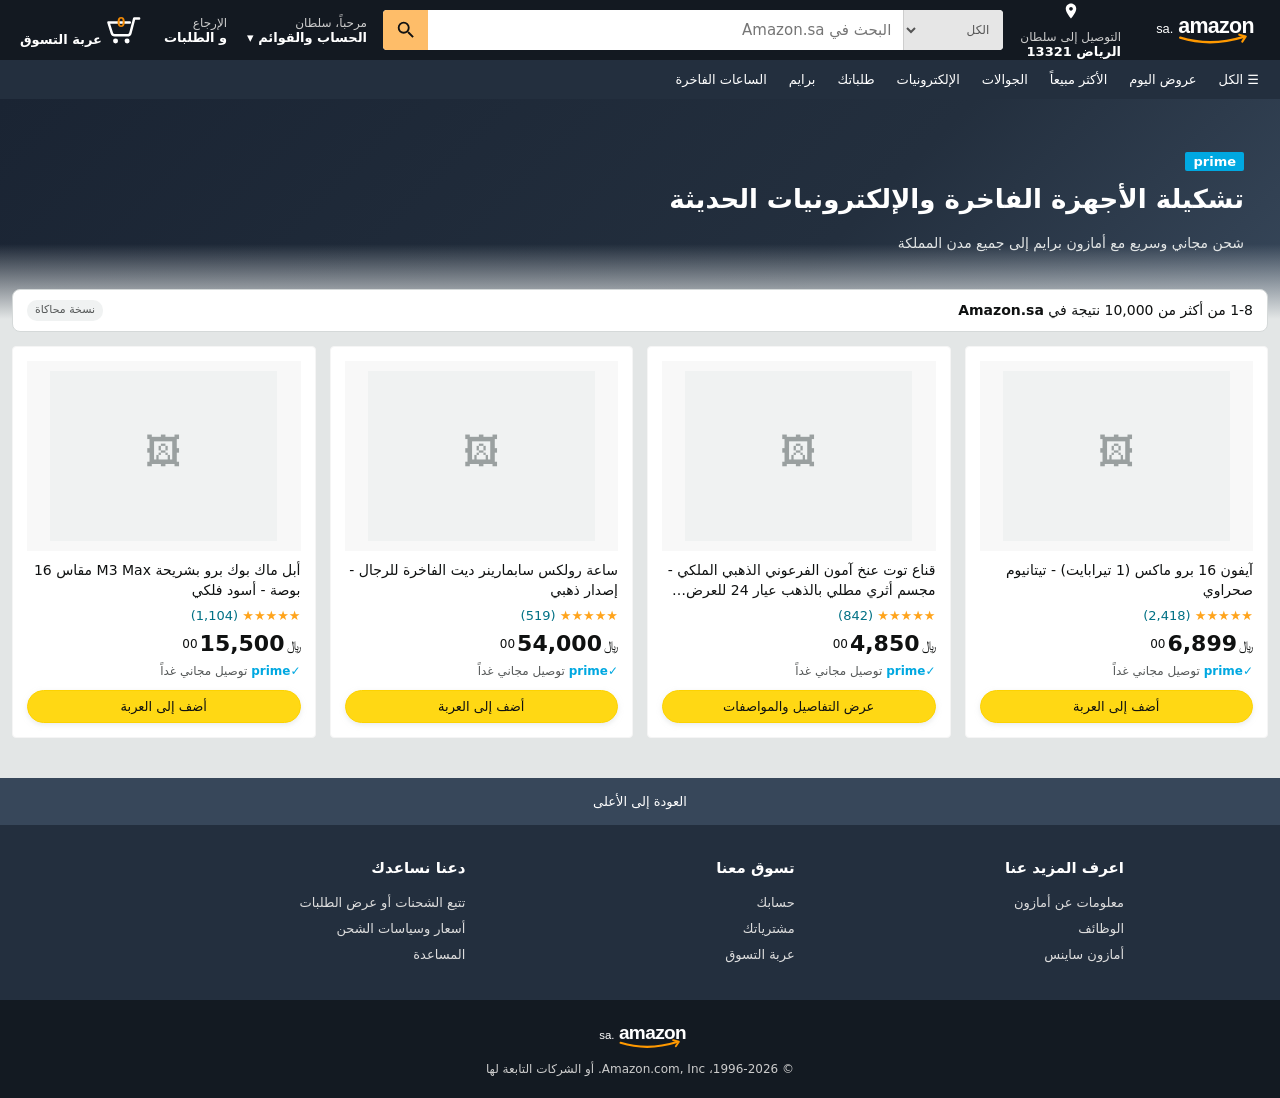
<file: index.html>
<!DOCTYPE html>
<html lang="ar-sa" class="a-js a-audio a-video a-canvas a-svg a-drag-drop a-geolocation a-history a-webworker a-autofocus a-input-placeholder a-textarea-placeholder a-local-storage a-gradients a-hires a-transform3d a-touch-scrolling a-rtl a-text-shadow a-text-stroke a-box-shadow a-border-radius a-border-image a-opacity a-transform a-transition a-ember a-ember-1-0-0 a-ember-modern-display a-ember-modern-display-1-0-1 a-ember-modern-text a-ember-modern-text-1-0-1 a-ember-modern" dir="rtl">
<head>
    <meta charset="UTF-8">
    <meta name="viewport" content="width=device-width, initial-scale=1, viewport-fit=cover">
    <meta name="apple-mobile-web-app-capable" content="yes">
    <meta name="apple-mobile-web-app-status-bar-style" content="black-translucent">
    <meta name="theme-color" content="#131921">
    <title>Amazon.sa: تسوق أونلاين الإلكترونيات، الأزياء، الجوالات، والمزيد</title>
    <link rel="stylesheet" href="assets/style.css">
</head>
<body class="a-ember">
    <!-- Official Amazon Navigation Bar -->
    <header id="navbar-main" class="nav-opt-sprite nav-flex nav-locale-sa nav-lang-ar nav-ssl nav-unrec nav-progressive-attribute">
        <div id="navbar" role="navigation">
            <div id="nav-belt">
                <!-- Right Section (Logo + Deliver To in RTL) -->
                <div class="nav-right-group">
                    <button class="nav-hamburger-mobile" aria-label="فتح القائمة">
                        <svg viewBox="0 0 24 24" width="24" height="24" fill="#fff"><path d="M3 6h18v2H3V6zm0 5h18v2H3v-2zm0 5h18v2H3v-2z"/></svg>
                    </button>

                    <!-- Authentic Amazon.sa SVG Logo with Smile Arrow -->
                    <a href="index.html" id="nav-logo-sprites" class="nav-logo-link nav-progressive-attribute" aria-label="Amazon.sa">
                        <svg class="amz-official-logo-svg" viewBox="0 0 135 42" xmlns="http://www.w3.org/2000/svg">
                            <!-- Wordmark "amazon" -->
                            <text x="128" y="25" fill="#FFFFFF" font-family="'Amazon Ember', Arial, Helvetica, sans-serif" font-weight="700" font-size="25" letter-spacing="-0.8" text-anchor="start">amazon</text>
                            <!-- .sa TLD -->
                            <text x="34" y="25" fill="#FFFFFF" font-family="'Amazon Ember', Arial, Helvetica, sans-serif" font-weight="400" font-size="15" text-anchor="start">.sa</text>
                            <!-- Official Amazon Orange Smile Curve -->
                            <path d="M 42 30 Q 78 41 116 29" stroke="#FF9900" stroke-width="2.7" fill="none" stroke-linecap="round"/>
                            <!-- Official Amazon Arrowhead -->
                            <path d="M 111 26.5 L 118.5 28.5 L 114.5 34.5" stroke="#FF9900" stroke-width="2.5" fill="none" stroke-linecap="round" stroke-linejoin="round"/>
                        </svg>
                    </a>

                    <div id="nav-global-location-slot" class="hide-mobile">
                        <a id="nav-global-location-popover-link" class="nav-a nav-a-2 a-popover-trigger a-declarative">
                            <div class="nav-pin-icon">
                                <svg viewBox="0 0 24 24" width="18" height="18" fill="#fff"><path d="M12 2C8.13 2 5 5.13 5 9c0 5.25 7 13 7 13s7-7.75 7-13c0-3.87-3.13-7-7-7zm0 9.5c-1.38 0-2.5-1.12-2.5-2.5s1.12-2.5 2.5-2.5 2.5 1.12 2.5 2.5-1.12 2.5-2.5 2.5z"/></svg>
                            </div>
                            <div id="glow-ingress-block">
                                <span class="nav-line-1">التوصيل إلى سلطان</span>
                                <span class="nav-line-2">الرياض 13321</span>
                            </div>
                        </a>
                    </div>
                </div>

                <!-- Center Search Bar -->
                <div class="nav-fill hide-mobile">
                    <div id="nav-search">
                        <form id="nav-search-bar-form" class="nav-searchbar" onsubmit="return false;">
                            <div class="nav-right-search">
                                <select id="searchDropdownBox" class="nav-search-dropdown">
                                    <option>الكل</option>
                                    <option>الإلكترونيات</option>
                                    <option>الجوالات</option>
                                    <option>الساعات</option>
                                </select>
                            </div>
                            <div class="nav-fill-input">
                                <input type="text" id="twotabsearchtextbox" placeholder="البحث في Amazon.sa" autocomplete="off">
                            </div>
                            <div class="nav-left-submit">
                                <button id="nav-search-submit-button" type="submit" aria-label="بحث">
                                    <svg viewBox="0 0 24 24" width="22" height="22" fill="#111111"><path d="M15.5 14h-.79l-.28-.27A6.471 6.471 0 0 0 16 9.5 6.5 6.5 0 1 0 9.5 16c1.61 0 3.09-.59 4.23-1.57l.27.28v.79l5 4.99L20.49 19l-4.99-5zm-6 0C7.01 14 5 11.99 5 9.5S7.01 5 9.5 5 14 7.01 14 9.5 11.99 14 9.5 14z"/></svg>
                                </button>
                            </div>
                        </form>
                    </div>
                </div>

                <!-- Left Section (Account, Orders, Official Amazon Cart in RTL) -->
                <div id="nav-tools" class="layoutToolbarPadding">
                    <a href="orders.html" id="nav-link-accountList" class="nav-a nav-a-2 hide-mobile">
                        <div class="nav-line-1-container"><span class="nav-line-1">مرحباً، سلطان</span></div>
                        <span class="nav-line-2">الحساب والقوائم <span class="nav-icon nav-arrow">▾</span></span>
                    </a>

                    <a href="orders.html" id="nav-orders" class="nav-a nav-a-2">
                        <span class="nav-line-1">الإرجاع</span>
                        <span class="nav-line-2">و الطلبات</span>
                    </a>

                    <!-- Authentic Amazon Cart Icon with Count positioned directly over the basket -->
                    <a href="cart.html" id="nav-cart" class="nav-a nav-a-2 nav-progressive-attribute" aria-label="عربة التسوق">
                        <div id="nav-cart-count-container">
                            <span id="nav-cart-count" class="nav-cart-count">0</span>
                            <!-- Authentic Amazon Cart SVG -->
                            <svg class="amz-official-cart-svg" viewBox="0 0 42 36" xmlns="http://www.w3.org/2000/svg">
                                <path d="M38 5H32.5L28.2 21.5C27.8 23 26.5 24 25 24H10.5C9 24 7.7 23 7.3 21.6L3.5 9.5H27.5" stroke="#FFFFFF" stroke-width="2.8" fill="none" stroke-linecap="round" stroke-linejoin="round"/>
                                <circle cx="11.5" cy="30.5" r="2.8" fill="#FFFFFF"/>
                                <circle cx="24.5" cy="30.5" r="2.8" fill="#FFFFFF"/>
                            </svg>
                        </div>
                        <div id="nav-cart-text-container" class="hide-mobile">
                            <span class="nav-line-1">&nbsp;</span>
                            <span class="nav-line-2">عربة التسوق</span>
                        </div>
                    </a>
                </div>
            </div>

            <!-- Mobile Search Bar -->
            <div class="mobile-search-bar">
                <div class="mobile-search-inner">
                    <input type="text" id="mobileSearchInput" placeholder="البحث في Amazon.sa">
                    <button id="mobileSearchBtn" aria-label="بحث">
                        <svg viewBox="0 0 24 24" width="20" height="20" fill="#111111"><path d="M15.5 14h-.79l-.28-.27A6.471 6.471 0 0 0 16 9.5 6.5 6.5 0 1 0 9.5 16c1.61 0 3.09-.59 4.23-1.57l.27.28v.79l5 4.99L20.49 19l-4.99-5zm-6 0C7.01 14 5 11.99 5 9.5S7.01 5 9.5 5 14 7.01 14 9.5 11.99 14 9.5 14z"/></svg>
                    </button>
                </div>
            </div>

            <!-- Mobile Location Strip -->
            <div class="mobile-location-bar">
                <svg viewBox="0 0 24 24" width="15" height="15" fill="#fff"><path d="M12 2C8.13 2 5 5.13 5 9c0 5.25 7 13 7 13s7-7.75 7-13c0-3.87-3.13-7-7-7zm0 9.5c-1.38 0-2.5-1.12-2.5-2.5s1.12-2.5 2.5-2.5 2.5 1.12 2.5 2.5-1.12 2.5-2.5 2.5z"/></svg>
                <span>التوصيل إلى سلطان - الرياض 13321</span>
            </div>

            <!-- Amazon Sub-nav Strip (#232f3e) -->
            <div id="nav-main" class="nav-sprite">
                <div id="nav-xshop-container">
                    <div id="nav-xshop">
                        <a href="index.html" class="nav-a"><span class="hm-icon-label">☰ الكل</span></a>
                        <a href="index.html" class="nav-a">عروض اليوم</a>
                        <a href="index.html" class="nav-a">الأكثر مبيعاً</a>
                        <a href="index.html" class="nav-a">الجوالات</a>
                        <a href="index.html" class="nav-a">الإلكترونيات</a>
                        <a href="orders.html" class="nav-a">طلباتك</a>
                        <a href="index.html" class="nav-a">برايم</a>
                        <a href="index.html" class="nav-a">الساعات الفاخرة</a>
                    </div>
                </div>
            </div>
        </div>
    </header>

    <!-- Hero Banner -->
    <div class="a-container hero-wrap">
        <div class="amz-hero-banner">
            <div class="hero-content">
                <span class="amz-prime-pill">prime</span>
                <h1>تشكيلة الأجهزة الفاخرة والإلكترونيات الحديثة</h1>
                <p>شحن مجاني وسريع مع أمازون برايم إلى جميع مدن المملكة</p>
            </div>
            <div class="hero-fade"></div>
        </div>
    </div>

    <!-- Main Storefront Products Grid -->
    <main class="a-container main-storefront">
        <div class="a-box results-strip">
            <div class="a-box-inner">
                <span>1-8 من أكثر من 10,000 نتيجة في <strong>Amazon.sa</strong></span>
                <span class="subtle-sim-badge">نسخة محاكاة</span>
            </div>
        </div>

        <div class="amz-grid" id="productsGrid">
            <!-- Rendered by app.js -->
        </div>
    </main>

    <!-- Amazon Official Footer -->
    <footer id="navFooter">
        <a href="#" class="navFooterBackToTop" onclick="window.scrollTo({top:0,behavior:'smooth'});return false;">
            <span>العودة إلى الأعلى</span>
        </a>
        <div class="navFooterVerticalColumn">
            <div class="navFooterLinkCol">
                <div class="navFooterColHead">اعرف المزيد عنا</div>
                <ul>
                    <li><a href="#">معلومات عن أمازون</a></li>
                    <li><a href="#">الوظائف</a></li>
                    <li><a href="#">أمازون ساينس</a></li>
                </ul>
            </div>
            <div class="navFooterLinkCol">
                <div class="navFooterColHead">تسوق معنا</div>
                <ul>
                    <li><a href="orders.html">حسابك</a></li>
                    <li><a href="orders.html">مشترياتك</a></li>
                    <li><a href="cart.html">عربة التسوق</a></li>
                </ul>
            </div>
            <div class="navFooterLinkCol">
                <div class="navFooterColHead">دعنا نساعدك</div>
                <ul>
                    <li><a href="orders.html">تتبع الشحنات أو عرض الطلبات</a></li>
                    <li><a href="#">أسعار وسياسات الشحن</a></li>
                    <li><a href="#">المساعدة</a></li>
                </ul>
            </div>
        </div>
        <div class="navFooterLine">
            <svg class="amz-official-logo-svg small" viewBox="0 0 135 42" xmlns="http://www.w3.org/2000/svg">
                <text x="128" y="25" fill="#FFFFFF" font-family="'Amazon Ember', Arial, Helvetica, sans-serif" font-weight="700" font-size="25" letter-spacing="-0.8" text-anchor="start">amazon</text>
                <text x="34" y="25" fill="#FFFFFF" font-family="'Amazon Ember', Arial, Helvetica, sans-serif" font-weight="400" font-size="15" text-anchor="start">.sa</text>
                <path d="M 42 30 Q 78 41 116 29" stroke="#FF9900" stroke-width="2.7" fill="none" stroke-linecap="round"/>
                <path d="M 111 26.5 L 118.5 28.5 L 114.5 34.5" stroke="#FF9900" stroke-width="2.5" fill="none" stroke-linecap="round" stroke-linejoin="round"/>
            </svg>
            <div class="copyright-line">© 1996-2026، Amazon.com, Inc. أو الشركات التابعة لها</div>
        </div>
    </footer>

    <script src="assets/app.js"></script>
</body>
</html>
</file>
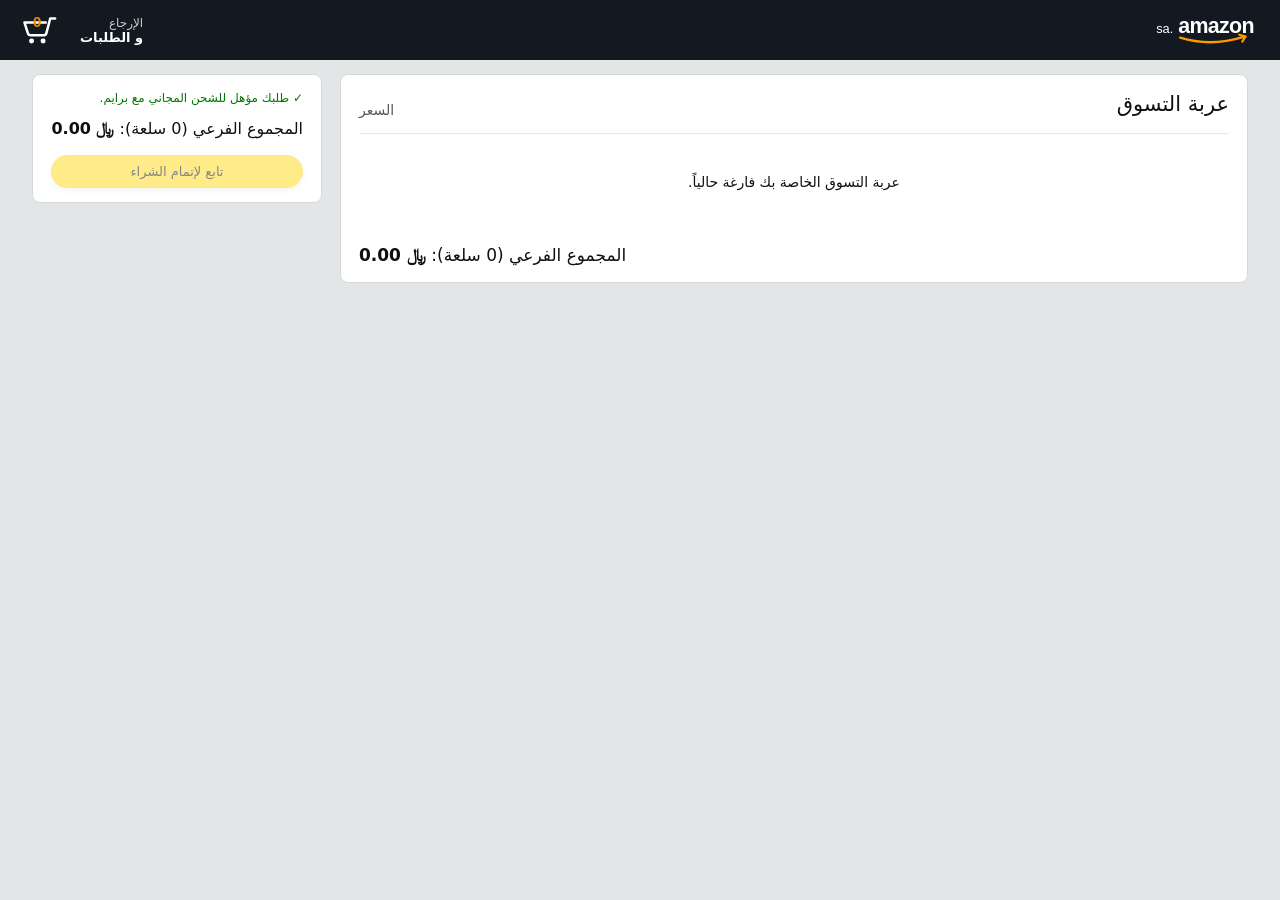
<file: cart.html>
<!DOCTYPE html>
<html lang="ar-sa" class="a-js a-rtl a-ember" dir="rtl">
<head>
    <meta charset="UTF-8">
    <meta name="viewport" content="width=device-width, initial-scale=1, viewport-fit=cover">
    <title>عربة التسوق في أمازون.سا</title>
    <link rel="stylesheet" href="assets/style.css">
</head>
<body class="a-ember">
    <header id="navbar-main">
        <div id="navbar">
            <div id="nav-belt">
                <div class="nav-right-group">
                    <a href="index.html" id="nav-logo-sprites" class="nav-logo-link">
                        <svg class="amz-official-logo-svg" viewBox="0 0 135 42" xmlns="http://www.w3.org/2000/svg">
                            <text x="128" y="25" fill="#FFFFFF" font-family="'Amazon Ember', Arial, Helvetica, sans-serif" font-weight="700" font-size="25" letter-spacing="-0.8" text-anchor="start">amazon</text>
                            <text x="34" y="25" fill="#FFFFFF" font-family="'Amazon Ember', Arial, Helvetica, sans-serif" font-weight="400" font-size="15" text-anchor="start">.sa</text>
                            <path d="M 42 30 Q 78 41 116 29" stroke="#FF9900" stroke-width="2.7" fill="none" stroke-linecap="round"/>
                            <path d="M 111 26.5 L 118.5 28.5 L 114.5 34.5" stroke="#FF9900" stroke-width="2.5" fill="none" stroke-linecap="round" stroke-linejoin="round"/>
                        </svg>
                    </a>
                </div>
                <div id="nav-tools">
                    <a href="orders.html" id="nav-orders" class="nav-a nav-a-2">
                        <span class="nav-line-1">الإرجاع</span>
                        <span class="nav-line-2">و الطلبات</span>
                    </a>
                    <a href="cart.html" id="nav-cart" class="nav-a nav-a-2">
                        <div id="nav-cart-count-container">
                            <span id="nav-cart-count" class="nav-cart-count">0</span>
                            <svg class="amz-official-cart-svg" viewBox="0 0 42 36" xmlns="http://www.w3.org/2000/svg">
                                <path d="M38 5H32.5L28.2 21.5C27.8 23 26.5 24 25 24H10.5C9 24 7.7 23 7.3 21.6L3.5 9.5H27.5" stroke="#FFFFFF" stroke-width="2.8" fill="none" stroke-linecap="round" stroke-linejoin="round"/>
                                <circle cx="11.5" cy="30.5" r="2.8" fill="#FFFFFF"/>
                                <circle cx="24.5" cy="30.5" r="2.8" fill="#FFFFFF"/>
                            </svg>
                        </div>
                    </a>
                </div>
            </div>
        </div>
    </header>

    <main class="a-container pdp-container">
        <div class="cart-grid">
            <div class="a-box">
                <div class="a-box-inner">
                    <div class="cart-top-head">
                        <h1 class="a-size-large">عربة التسوق</h1>
                        <span class="a-color-secondary hide-mobile">السعر</span>
                    </div>
                    <hr class="a-divider-normal">
                    <div id="cartItemsList"></div>
                    <div class="cart-foot-sub">
                        المجموع الفرعي (<span id="bottomCount">0</span> سلعة): <strong id="bottomSubtotal">﷼ 0.00</strong>
                    </div>
                </div>
            </div>

            <div class="a-box" style="height: fit-content;">
                <div class="a-box-inner">
                    <div class="a-color-success a-size-small" style="margin-bottom: 10px;">✓ طلبك مؤهل للشحن المجاني مع برايم.</div>
                    <div class="a-size-medium" style="margin-bottom: 14px;">
                        المجموع الفرعي (<span id="sideCount">0</span> سلعة): <strong id="totalAmount">﷼ 0.00</strong>
                    </div>
                    <button id="checkoutBtn" class="amz-pill-yellow">تابع لإتمام الشراء</button>
                </div>
            </div>
        </div>
    </main>

    <script src="assets/app.js"></script>
    <script>
        document.addEventListener('DOMContentLoaded', renderCartPage);
    </script>
</body>
</html>
</file>
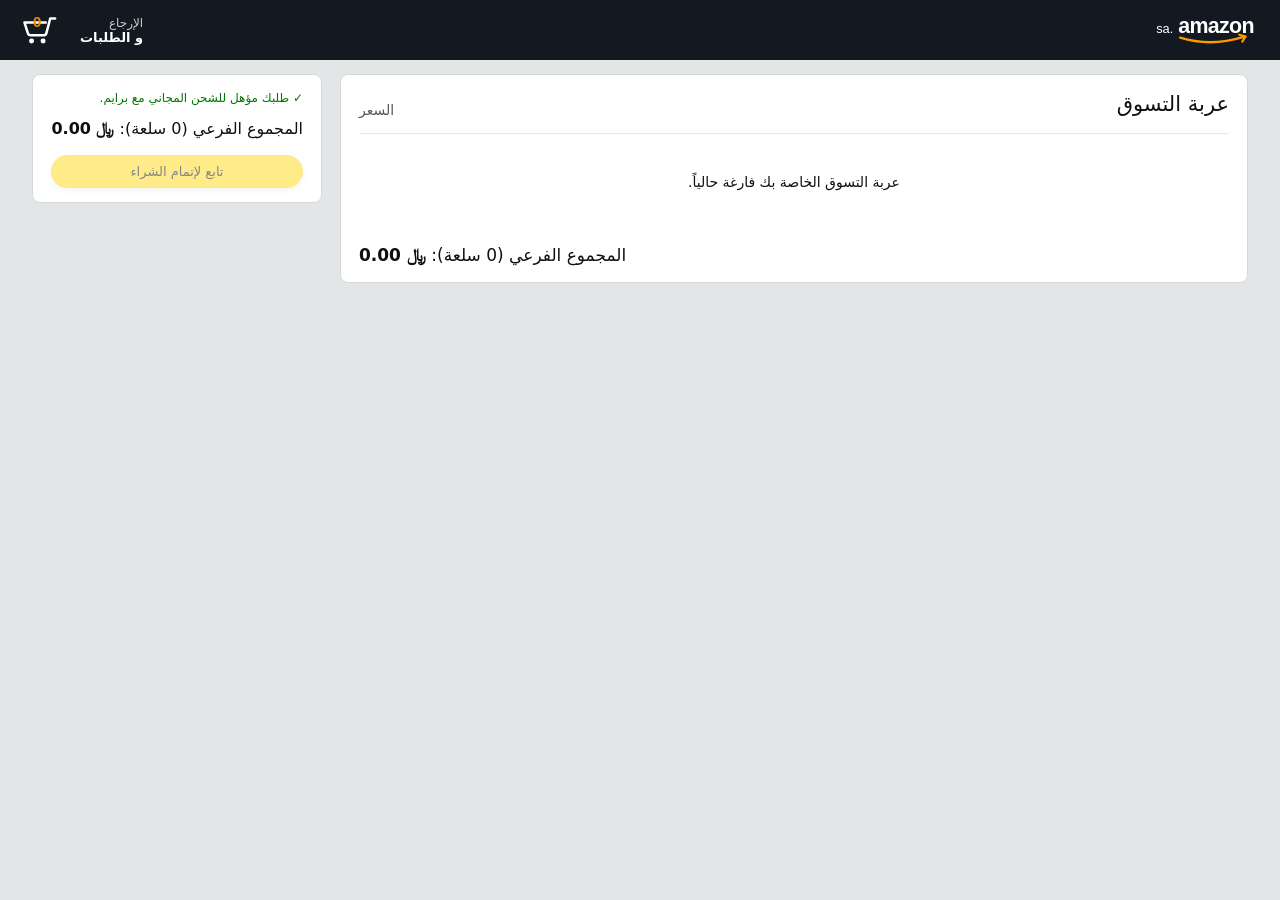
<file: checkout.html>
<!DOCTYPE html>
<html lang="ar-sa" class="a-js a-rtl a-ember" dir="rtl">
<head>
    <meta charset="UTF-8">
    <meta name="viewport" content="width=device-width, initial-scale=1, viewport-fit=cover">
    <title>إتمام الشراء - Amazon.sa</title>
    <link rel="stylesheet" href="assets/style.css">
</head>
<body class="a-ember">
    <header class="checkout-top-banner">
        <a href="index.html">
            <svg class="amz-official-logo-svg" viewBox="0 0 135 42" xmlns="http://www.w3.org/2000/svg">
                <text x="128" y="25" fill="#111111" font-family="'Amazon Ember', Arial, Helvetica, sans-serif" font-weight="700" font-size="25" letter-spacing="-0.8" text-anchor="start">amazon</text>
                <text x="34" y="25" fill="#111111" font-family="'Amazon Ember', Arial, Helvetica, sans-serif" font-weight="400" font-size="15" text-anchor="start">.sa</text>
                <path d="M 42 30 Q 78 41 116 29" stroke="#FF9900" stroke-width="2.7" fill="none" stroke-linecap="round"/>
                <path d="M 111 26.5 L 118.5 28.5 L 114.5 34.5" stroke="#FF9900" stroke-width="2.5" fill="none" stroke-linecap="round" stroke-linejoin="round"/>
            </svg>
        </a>
        <h1 class="a-size-large">إتمام الشراء (<span id="checkoutItemCount">0</span> سلعة)</h1>
        <span>🔒</span>
    </header>

    <main class="a-container pdp-container">
        <div class="checkout-layout">
            <div>
                <div class="a-box" style="margin-bottom: 16px;">
                    <div class="a-box-inner">
                        <h3 class="a-size-medium a-text-bold" style="margin-bottom: 12px;">1. عنوان الشحن</h3>
                        <div class="amz-field">
                            <label>الاسم الكامل</label>
                            <input type="text" id="fullName" class="a-input-text" value="سلطان الزهراني">
                        </div>
                        <div class="amz-field">
                            <label>الشارع والحي</label>
                            <input type="text" id="address" class="a-input-text" value="حي الياسمين، طريق الملك عبدالعزيز">
                        </div>
                        <div class="amz-field">
                            <label>المدينة</label>
                            <input type="text" id="city" class="a-input-text" value="الرياض، المملكة العربية السعودية">
                        </div>
                    </div>
                </div>

                <div class="a-box">
                    <div class="a-box-inner">
                        <h3 class="a-size-medium a-text-bold" style="margin-bottom: 12px;">2. طريقة الدفع</h3>
                        <label class="pay-choice-box">
                            <input type="radio" name="pay" checked>
                            <div>
                                <strong>بطاقة مدى البنكية المنتهية بـ 4829</strong>
                                <div class="a-size-small a-color-secondary">سلطان الزهراني - محاكاة دفع آمنة</div>
                            </div>
                        </label>
                        <label class="pay-choice-box">
                            <input type="radio" name="pay">
                            <div>
                                <strong>الدفع عند الاستلام (COD)</strong>
                                <div class="a-size-small a-color-secondary">الدفع نقداً أو بالبطاقة عند الاستلام</div>
                            </div>
                        </label>
                    </div>
                </div>
            </div>

            <div class="a-box" style="height: fit-content;">
                <div class="a-box-inner">
                    <button id="confirmOrderBtn" class="amz-pill-yellow">تأكيد الطلب والشراء</button>
                    <p class="a-size-mini a-color-secondary" style="margin-top: 8px;">بإتمامك لهذا الطلب، فإنك توافق على شروط الاستخدام وإشعار الخصوصية الخاص بأمازون (بيئة محاكاة ترفيهية).</p>
                    <hr class="a-divider-normal">
                    <h3 class="a-size-base a-text-bold">ملخص الطلب</h3>
                    <div id="checkoutItemsSummary" style="margin: 10px 0;"></div>
                    <div class="sum-row"><span>السلع:</span><span id="itemsSub">﷼ 0.00</span></div>
                    <div class="sum-row"><span>الشحن والتغليف:</span><span>﷼ 0.00</span></div>
                    <hr class="a-divider-normal">
                    <div class="sum-row a-color-price a-size-medium a-text-bold"><span>إجمالي الطلب:</span><span id="checkoutTotal">﷼ 0.00</span></div>
                </div>
            </div>
        </div>
    </main>

    <script src="assets/app.js"></script>
    <script>
        document.addEventListener('DOMContentLoaded', initCheckoutPage);
    </script>
</body>
</html>
</file>
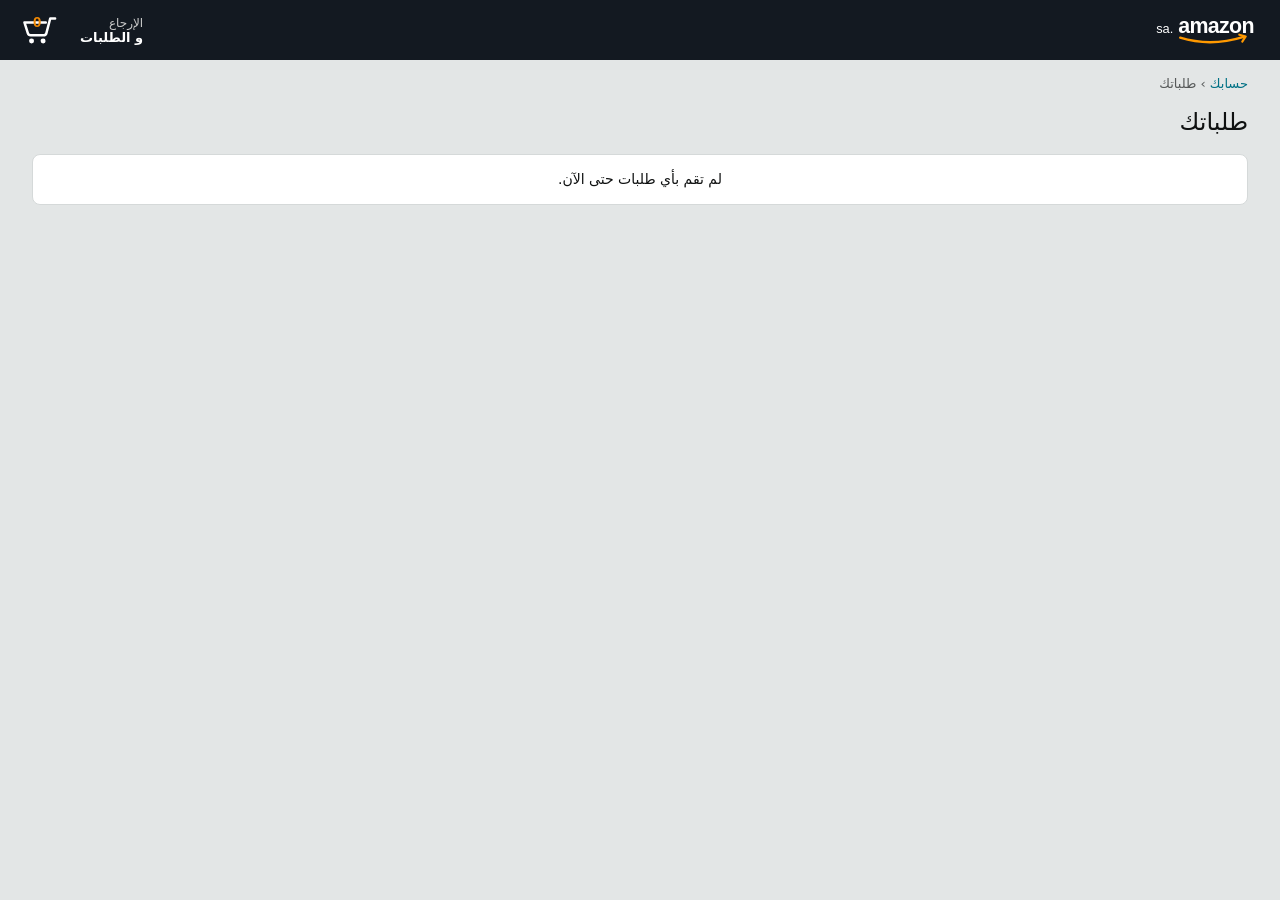
<file: orders.html>
<!DOCTYPE html>
<html lang="ar-sa" class="a-js a-rtl a-ember" dir="rtl">
<head>
    <meta charset="UTF-8">
    <meta name="viewport" content="width=device-width, initial-scale=1, viewport-fit=cover">
    <title>طلباتك - Amazon.sa</title>
    <link rel="stylesheet" href="assets/style.css">
</head>
<body class="a-ember">
    <header id="navbar-main">
        <div id="navbar">
            <div id="nav-belt">
                <div class="nav-right-group">
                    <a href="index.html" id="nav-logo-sprites" class="nav-logo-link">
                        <svg class="amz-official-logo-svg" viewBox="0 0 135 42" xmlns="http://www.w3.org/2000/svg">
                            <text x="128" y="25" fill="#FFFFFF" font-family="'Amazon Ember', Arial, Helvetica, sans-serif" font-weight="700" font-size="25" letter-spacing="-0.8" text-anchor="start">amazon</text>
                            <text x="34" y="25" fill="#FFFFFF" font-family="'Amazon Ember', Arial, Helvetica, sans-serif" font-weight="400" font-size="15" text-anchor="start">.sa</text>
                            <path d="M 42 30 Q 78 41 116 29" stroke="#FF9900" stroke-width="2.7" fill="none" stroke-linecap="round"/>
                            <path d="M 111 26.5 L 118.5 28.5 L 114.5 34.5" stroke="#FF9900" stroke-width="2.5" fill="none" stroke-linecap="round" stroke-linejoin="round"/>
                        </svg>
                    </a>
                </div>
                <div id="nav-tools">
                    <a href="orders.html" id="nav-orders" class="nav-a nav-a-2">
                        <span class="nav-line-1">الإرجاع</span>
                        <span class="nav-line-2">و الطلبات</span>
                    </a>
                    <a href="cart.html" id="nav-cart" class="nav-a nav-a-2">
                        <div id="nav-cart-count-container">
                            <span id="nav-cart-count" class="nav-cart-count">0</span>
                            <svg class="amz-official-cart-svg" viewBox="0 0 42 36" xmlns="http://www.w3.org/2000/svg">
                                <path d="M38 5H32.5L28.2 21.5C27.8 23 26.5 24 25 24H10.5C9 24 7.7 23 7.3 21.6L3.5 9.5H27.5" stroke="#FFFFFF" stroke-width="2.8" fill="none" stroke-linecap="round" stroke-linejoin="round"/>
                                <circle cx="11.5" cy="30.5" r="2.8" fill="#FFFFFF"/>
                                <circle cx="24.5" cy="30.5" r="2.8" fill="#FFFFFF"/>
                            </svg>
                        </div>
                    </a>
                </div>
            </div>
        </div>
    </header>

    <main class="a-container pdp-container">
        <div class="a-breadcrumb"><a href="index.html">حسابك</a> › <span>طلباتك</span></div>
        <h1 class="a-size-extra-large" style="margin-bottom: 14px;">طلباتك</h1>
        <div id="ordersListContainer"></div>
    </main>

    <script src="assets/app.js"></script>
    <script>
        document.addEventListener('DOMContentLoaded', renderOrdersPage);
    </script>
</body>
</html>
</file>
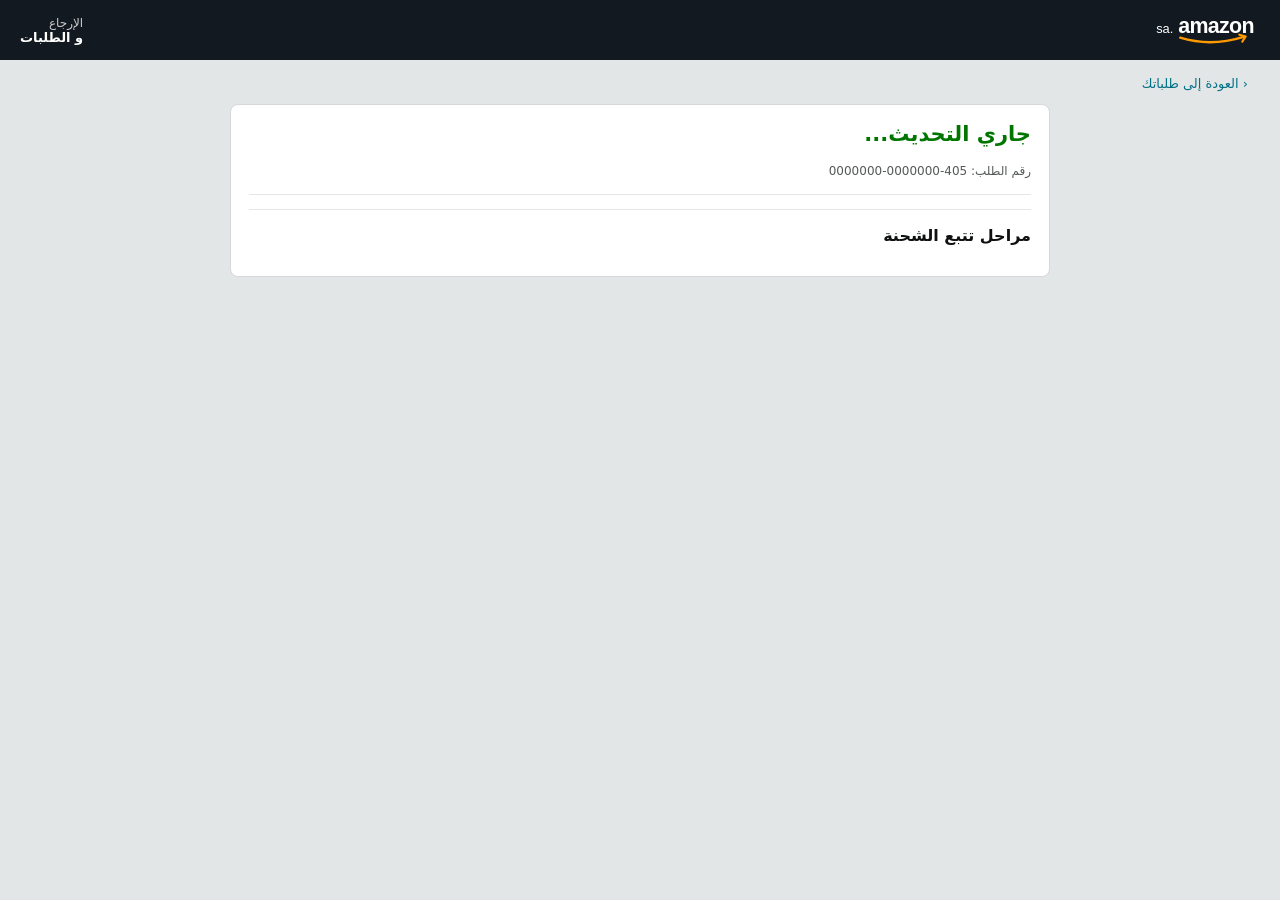
<file: tracking.html>
<!DOCTYPE html>
<html lang="ar-sa" class="a-js a-rtl a-ember" dir="rtl">
<head>
    <meta charset="UTF-8">
    <meta name="viewport" content="width=device-width, initial-scale=1, viewport-fit=cover">
    <title>تتبع الشحنة - Amazon.sa</title>
    <link rel="stylesheet" href="assets/style.css">
</head>
<body class="a-ember">
    <header id="navbar-main">
        <div id="navbar">
            <div id="nav-belt">
                <div class="nav-right-group">
                    <a href="index.html" id="nav-logo-sprites" class="nav-logo-link">
                        <svg class="amz-official-logo-svg" viewBox="0 0 135 42" xmlns="http://www.w3.org/2000/svg">
                            <text x="128" y="25" fill="#FFFFFF" font-family="'Amazon Ember', Arial, Helvetica, sans-serif" font-weight="700" font-size="25" letter-spacing="-0.8" text-anchor="start">amazon</text>
                            <text x="34" y="25" fill="#FFFFFF" font-family="'Amazon Ember', Arial, Helvetica, sans-serif" font-weight="400" font-size="15" text-anchor="start">.sa</text>
                            <path d="M 42 30 Q 78 41 116 29" stroke="#FF9900" stroke-width="2.7" fill="none" stroke-linecap="round"/>
                            <path d="M 111 26.5 L 118.5 28.5 L 114.5 34.5" stroke="#FF9900" stroke-width="2.5" fill="none" stroke-linecap="round" stroke-linejoin="round"/>
                        </svg>
                    </a>
                </div>
                <div id="nav-tools">
                    <a href="orders.html" id="nav-orders" class="nav-a nav-a-2">
                        <span class="nav-line-1">الإرجاع</span>
                        <span class="nav-line-2">و الطلبات</span>
                    </a>
                </div>
            </div>
        </div>
    </header>

    <main class="a-container pdp-container">
        <div class="a-breadcrumb"><a href="orders.html">‹ العودة إلى طلباتك</a></div>

        <div class="a-box" style="max-width: 820px; margin: 0 auto;">
            <div class="a-box-inner">
                <h2 id="currentStageHeadline" class="a-size-large a-color-success a-text-bold">جاري التحديث...</h2>
                <p id="orderIdText" class="a-size-small a-color-secondary" style="margin-bottom: 14px;">رقم الطلب: 405-0000000-0000000</p>
                <hr class="a-divider-normal">
                <div id="trackingProductInfo" style="margin: 14px 0;"></div>
                <hr class="a-divider-normal">
                <h3 class="a-size-medium a-text-bold" style="margin: 14px 0;">مراحل تتبع الشحنة</h3>
                <div class="amz-timeline" id="stagesTimeline"></div>
            </div>
        </div>
    </main>

    <script src="assets/app.js"></script>
    <script>
        document.addEventListener('DOMContentLoaded', renderTrackingPage);
    </script>
</body>
</html>
</file>
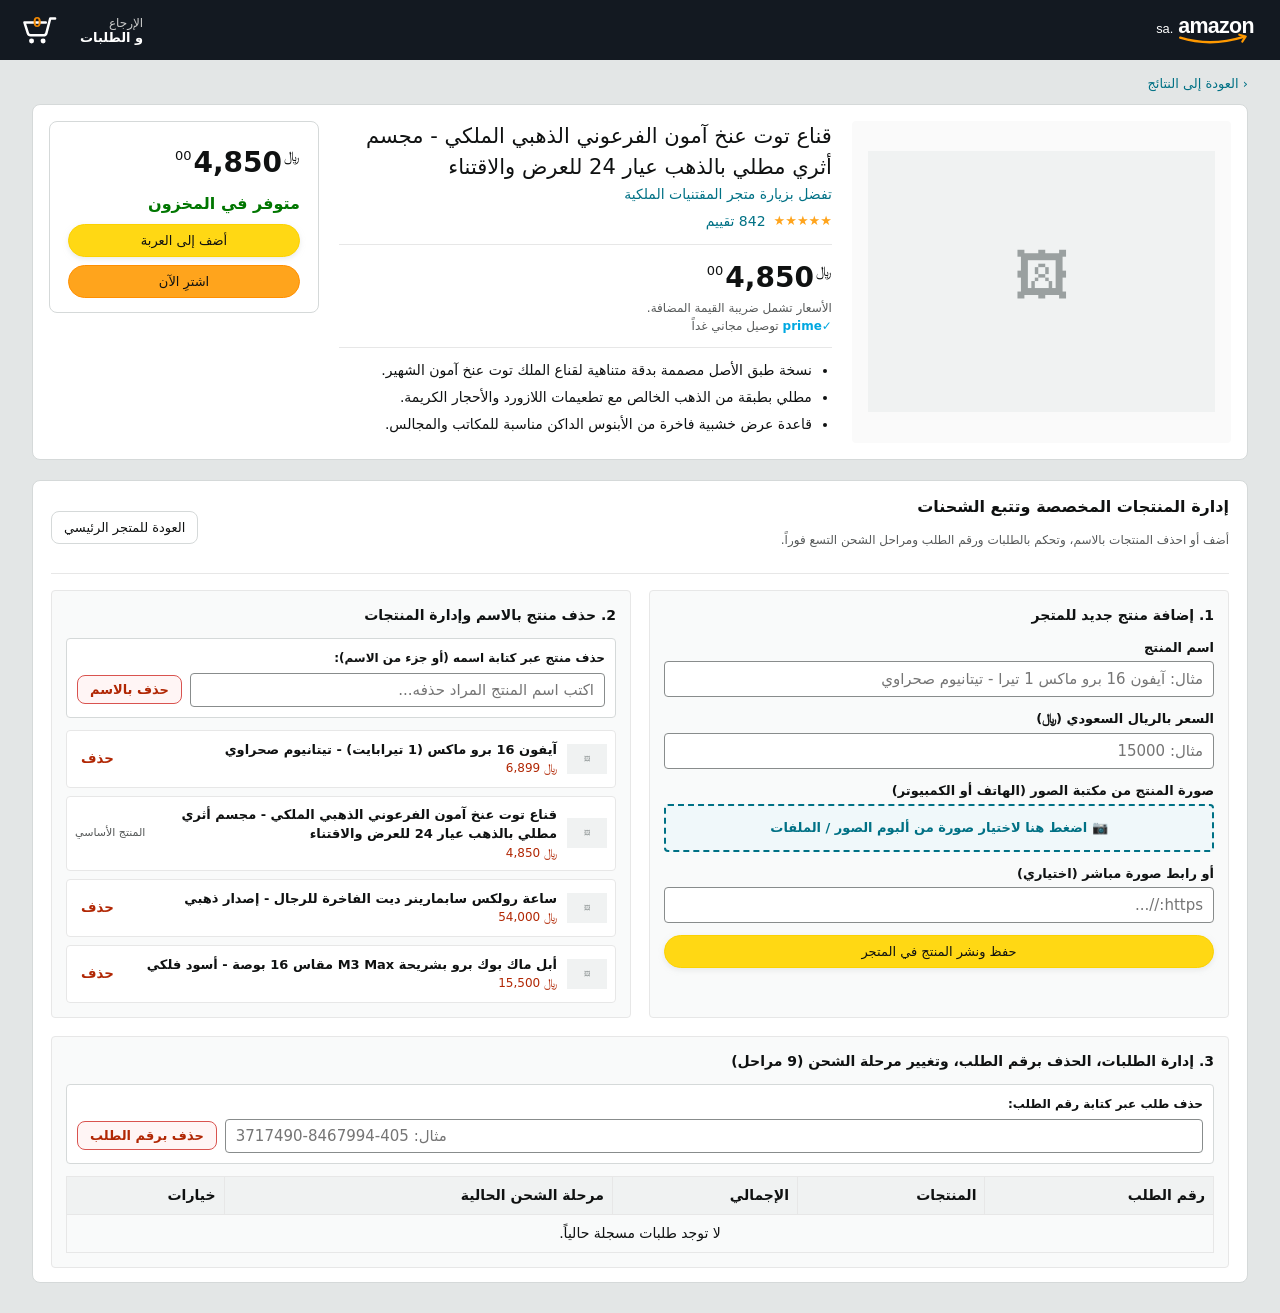
<file: tutankhamun.html>
<!DOCTYPE html>
<html lang="ar-sa" class="a-js a-rtl a-ember" dir="rtl">
<head>
    <meta charset="UTF-8">
    <meta name="viewport" content="width=device-width, initial-scale=1, viewport-fit=cover">
    <title>قناع توت عنخ آمون الفرعوني الذهبي الملكي - إصدار المتحف | Amazon.sa</title>
    <link rel="stylesheet" href="assets/style.css">
</head>
<body class="a-ember">
    <header id="navbar-main">
        <div id="navbar">
            <div id="nav-belt">
                <div class="nav-right-group">
                    <a href="index.html" id="nav-logo-sprites" class="nav-logo-link">
                        <svg class="amz-official-logo-svg" viewBox="0 0 135 42" xmlns="http://www.w3.org/2000/svg">
                            <text x="128" y="25" fill="#FFFFFF" font-family="'Amazon Ember', Arial, Helvetica, sans-serif" font-weight="700" font-size="25" letter-spacing="-0.8" text-anchor="start">amazon</text>
                            <text x="34" y="25" fill="#FFFFFF" font-family="'Amazon Ember', Arial, Helvetica, sans-serif" font-weight="400" font-size="15" text-anchor="start">.sa</text>
                            <path d="M 42 30 Q 78 41 116 29" stroke="#FF9900" stroke-width="2.7" fill="none" stroke-linecap="round"/>
                            <path d="M 111 26.5 L 118.5 28.5 L 114.5 34.5" stroke="#FF9900" stroke-width="2.5" fill="none" stroke-linecap="round" stroke-linejoin="round"/>
                        </svg>
                    </a>
                </div>
                <div id="nav-tools">
                    <a href="orders.html" id="nav-orders" class="nav-a nav-a-2">
                        <span class="nav-line-1">الإرجاع</span>
                        <span class="nav-line-2">و الطلبات</span>
                    </a>
                    <a href="cart.html" id="nav-cart" class="nav-a nav-a-2">
                        <div id="nav-cart-count-container">
                            <span id="nav-cart-count" class="nav-cart-count">0</span>
                            <svg class="amz-official-cart-svg" viewBox="0 0 42 36" xmlns="http://www.w3.org/2000/svg">
                                <path d="M38 5H32.5L28.2 21.5C27.8 23 26.5 24 25 24H10.5C9 24 7.7 23 7.3 21.6L3.5 9.5H27.5" stroke="#FFFFFF" stroke-width="2.8" fill="none" stroke-linecap="round" stroke-linejoin="round"/>
                                <circle cx="11.5" cy="30.5" r="2.8" fill="#FFFFFF"/>
                                <circle cx="24.5" cy="30.5" r="2.8" fill="#FFFFFF"/>
                            </svg>
                        </div>
                    </a>
                </div>
            </div>
        </div>
    </header>

    <main class="a-container pdp-container">
        <div class="a-breadcrumb">
            <a href="index.html">‹ العودة إلى النتائج</a>
        </div>

        <!-- Product Detail View -->
        <div class="a-box pdp-main-box">
            <div class="pdp-layout">
                <div class="pdp-img-col">
                    <img src="https://images.unsplash.com/photo-1568322445389-f64ac2515020?w=700" alt="قناع توت عنخ آمون">
                </div>

                <div class="pdp-details-col">
                    <h1 class="a-size-large product-title-word-break">قناع توت عنخ آمون الفرعوني الذهبي الملكي - مجسم أثري مطلي بالذهب عيار 24 للعرض والاقتناء</h1>
                    <a href="index.html" class="a-link-normal">تفضل بزيارة متجر المقتنيات الملكية</a>
                    <div class="pdp-rating-row">
                        <span class="amz-stars">★★★★★</span>
                        <span class="a-link-normal">842 تقييم</span>
                    </div>
                    <hr class="a-divider-normal">
                    <div class="pdp-price-area">
                        <span class="a-price-symbol">﷼</span>
                        <span class="a-price-whole">4,850</span>
                        <span class="a-price-fraction">00</span>
                    </div>
                    <div class="a-size-small a-color-secondary">الأسعار تشمل ضريبة القيمة المضافة.</div>
                    <div class="prime-line">
                        <span class="prime-logo-text">✓prime</span> <span>توصيل مجاني غداً</span>
                    </div>
                    <hr class="a-divider-normal">
                    <ul class="a-unordered-list a-vertical a-spacing-mini">
                        <li><span class="a-list-item">نسخة طبق الأصل مصممة بدقة متناهية لقناع الملك توت عنخ آمون الشهير.</span></li>
                        <li><span class="a-list-item">مطلي بطبقة من الذهب الخالص مع تطعيمات اللازورد والأحجار الكريمة.</span></li>
                        <li><span class="a-list-item">قاعدة عرض خشبية فاخرة من الأبنوس الداكن مناسبة للمكاتب والمجالس.</span></li>
                    </ul>
                </div>

                <div class="pdp-buy-col">
                    <div class="a-box">
                        <div class="a-box-inner">
                            <div class="pdp-price-area">
                                <span class="a-price-symbol">﷼</span>
                                <span class="a-price-whole">4,850</span>
                                <span class="a-price-fraction">00</span>
                            </div>
                            <div class="a-size-medium a-color-success a-text-bold" style="margin: 8px 0;">متوفر في المخزون</div>
                            <button class="a-button-primary amz-pill-yellow" onclick="addTutToCart()">أضف إلى العربة</button>
                            <button class="a-button-primary amz-pill-orange" onclick="buyTutNow()">اشترِ الآن</button>
                        </div>
                    </div>
                </div>
            </div>
        </div>

        <!-- DIRECTLY ACCESSIBLE CONTROL PANEL INSIDE TUTANKHAMUN PAGE -->
        <section id="stealthAdminSection" class="a-box stealth-control-box">
            <div class="a-box-inner">
                <div class="stealth-top-bar">
                    <div>
                        <h2 class="a-size-medium a-text-bold">إدارة المنتجات المخصصة وتتبع الشحنات</h2>
                        <p class="a-size-small a-color-secondary">أضف أو احذف المنتجات بالاسم، وتحكم بالطلبات ورقم الطلب ومراحل الشحن التسع فوراً.</p>
                    </div>
                    <a href="index.html" class="a-button-text amz-sec-btn">العودة للمتجر الرئيسي</a>
                </div>

                <div class="stealth-two-cols">
                    <!-- Add New Product -->
                    <div class="stealth-panel-card">
                        <h3 class="a-size-base a-text-bold" style="margin-bottom: 12px;">1. إضافة منتج جديد للمتجر</h3>
                        <form id="addProductForm">
                            <div class="amz-field">
                                <label>اسم المنتج</label>
                                <input type="text" id="newProductName" class="a-input-text" required placeholder="مثال: آيفون 16 برو ماكس 1 تيرا - تيتانيوم صحراوي">
                            </div>

                            <div class="amz-field">
                                <label>السعر بالريال السعودي (﷼)</label>
                                <input type="number" id="newProductPrice" class="a-input-text" step="0.01" required placeholder="مثال: 15000">
                            </div>

                            <div class="amz-field">
                                <label>صورة المنتج من مكتبة الصور (الهاتف أو الكمبيوتر)</label>
                                <label for="newProductFile" class="amz-upload-trigger">
                                    <span id="fileNameDisplay">📷 اضغط هنا لاختيار صورة من ألبوم الصور / الملفات</span>
                                </label>
                                <input type="file" id="newProductFile" accept="image/*" style="display: none;">
                                <img id="imagePreview" src="" alt="معاينة" style="display: none; max-height: 140px; margin-top: 10px; border-radius: 4px; border: 1px solid #d5d9d9;">
                            </div>

                            <div class="amz-field">
                                <label>أو رابط صورة مباشر (اختياري)</label>
                                <input type="text" id="newProductImageUrl" class="a-input-text" placeholder="https://...">
                            </div>

                            <button type="submit" class="amz-pill-yellow">حفظ ونشر المنتج في المتجر</button>
                        </form>
                    </div>

                    <!-- Delete Product by Name & Manage Existing Products -->
                    <div class="stealth-panel-card">
                        <h3 class="a-size-base a-text-bold" style="margin-bottom: 12px;">2. حذف منتج بالاسم وإدارة المنتجات</h3>
                        <div class="quick-delete-box">
                            <label for="deleteProductNameInput">حذف منتج عبر كتابة اسمه (أو جزء من الاسم):</label>
                            <div class="quick-delete-row">
                                <input type="text" id="deleteProductNameInput" class="a-input-text" placeholder="اكتب اسم المنتج المراد حذفه...">
                                <button type="button" class="amz-sec-btn delete-action-btn" onclick="deleteProductByName()">حذف بالاسم</button>
                            </div>
                        </div>
                        <div id="adminProductsList" class="admin-products-scroll"></div>
                    </div>
                </div>

                <!-- Orders & 9 Stages Control + Delete Order by Order Number -->
                <div class="stealth-panel-card" style="margin-top: 18px;">
                    <h3 class="a-size-base a-text-bold" style="margin-bottom: 12px;">3. إدارة الطلبات، الحذف برقم الطلب، وتغيير مرحلة الشحن (9 مراحل)</h3>
                    <div class="quick-delete-box">
                        <label for="deleteOrderIdInput">حذف طلب عبر كتابة رقم الطلب:</label>
                        <div class="quick-delete-row">
                            <input type="text" id="deleteOrderIdInput" class="a-input-text" dir="ltr" placeholder="مثال: 405-8467994-3717490">
                            <button type="button" class="amz-sec-btn delete-action-btn" onclick="deleteOrderByNumber()">حذف برقم الطلب</button>
                        </div>
                    </div>
                    <div class="table-scroll">
                        <table class="a-bordered a-horizontal-stripes amz-table">
                            <thead>
                                <tr>
                                    <th>رقم الطلب</th>
                                    <th>المنتجات</th>
                                    <th>الإجمالي</th>
                                    <th>مرحلة الشحن الحالية</th>
                                    <th>خيارات</th>
                                </tr>
                            </thead>
                            <tbody id="adminOrdersBody"></tbody>
                        </table>
                    </div>
                </div>
            </div>
        </section>
    </main>

    <script src="assets/app.js"></script>
    <script>
        document.addEventListener('DOMContentLoaded', initTutankhamunPage);
    </script>
</body>
</html>
</file>
<file: assets/style.css>
html, body.a-ember {
    background-color: #e3e6e6;
    color: #0f1111;
    margin: 0;
    padding: 0;
    direction: rtl;
    max-width: 100%;
}
body.a-ember { overflow-x: hidden; }

*, *::before, *::after { box-sizing: border-box; }
.amz-grid > *, .cart-grid > *, .checkout-layout > *, .pdp-layout > *, .stealth-two-cols > *, .order-body > *, .nav-fill { min-width: 0; }

a { text-decoration: none; }

.ltr-num {
    direction: ltr;
    unicode-bidi: isolate;
    display: inline-block;
}

/* Official Amazon Header (#131921) */
#navbar-main {
    background-color: #131921;
    color: #ffffff;
    position: sticky;
    top: 0;
    z-index: 999;
    width: 100%;
}

#nav-belt {
    display: flex;
    align-items: center;
    justify-content: space-between;
    height: 60px;
    padding: 0 12px;
    max-width: 1500px;
    margin: 0 auto;
    gap: 8px;
}

.nav-right-group {
    display: flex;
    align-items: center;
    gap: 6px;
    flex-shrink: 0;
}

.nav-hamburger-mobile {
    display: none;
    background: none;
    border: none;
    padding: 4px;
    cursor: pointer;
}

.nav-logo-link {
    display: flex;
    align-items: center;
    padding: 4px 6px;
    border: 1px solid transparent;
    border-radius: 2px;
}

.nav-logo-link:hover {
    border-color: #ffffff;
}

.amz-official-logo-svg {
    width: 118px;
    height: 36px;
    display: block;
}

.amz-official-logo-svg.small {
    width: 104px;
    height: 32px;
    margin: 0 auto 8px;
}

#nav-global-location-popover-link {
    display: flex;
    align-items: center;
    gap: 4px;
    padding: 6px 8px;
    border: 1px solid transparent;
    border-radius: 2px;
    color: #fff;
    cursor: pointer;
}

#nav-global-location-popover-link:hover {
    border-color: #ffffff;
}

.nav-line-1 {
    display: block;
    font-size: 12px;
    line-height: 14px;
    color: #cccccc;
    font-weight: 400;
}

.nav-line-2 {
    display: block;
    font-size: 13px;
    line-height: 15px;
    color: #ffffff;
    font-weight: 700;
    white-space: nowrap;
}

/* Search Bar */
.nav-fill {
    flex: 1;
    max-width: 860px;
}

.nav-searchbar {
    display: flex;
    height: 40px;
    border-radius: 4px;
    overflow: hidden;
    background: #ffffff;
    margin: 0;
}

.nav-searchbar:focus-within {
    box-shadow: 0 0 0 3px #f90;
}

.nav-search-dropdown {
    height: 40px;
    background-color: #e6e6e6;
    border: none;
    border-left: 1px solid #cdcdcd;
    padding: 0 10px;
    font-size: 12px;
    color: #555555;
    outline: none;
}

.nav-fill-input {
    flex: 1;
}

#twotabsearchtextbox {
    width: 100%;
    height: 40px;
    border: none;
    padding: 0 12px;
    font-size: 15px;
    color: #111111;
    outline: none;
}

#nav-search-submit-button {
    width: 45px;
    height: 40px;
    background-color: #febd69;
    border: none;
    display: flex;
    align-items: center;
    justify-content: center;
    cursor: pointer;
    flex-shrink: 0;
}

#nav-search-submit-button:hover {
    background-color: #f3a847;
}

/* Nav Tools & Official Amazon Cart */
#nav-tools {
    display: flex;
    align-items: center;
    gap: 4px;
    flex-shrink: 0;
}

.nav-a-2 {
    display: flex;
    flex-direction: column;
    justify-content: center;
    padding: 6px 7px;
    border: 1px solid transparent;
    border-radius: 2px;
    color: #ffffff !important;
}

.nav-a-2:hover {
    border-color: #ffffff;
}

#nav-cart {
    flex-direction: row;
    align-items: flex-end;
    gap: 2px;
}

#nav-cart-count-container {
    position: relative;
    width: 40px;
    height: 34px;
    display: flex;
    align-items: center;
    justify-content: center;
}

.amz-official-cart-svg {
    width: 38px;
    height: 32px;
    display: block;
}

.nav-cart-count {
    position: absolute;
    top: 1px;
    left: 13px;
    color: #f08804;
    font-size: 15px;
    font-weight: 700;
    line-height: 15px;
    font-family: 'Amazon Ember', Arial, sans-serif;
}

/* Subnav (#232f3e) */
#nav-main {
    background-color: #232f3e;
    height: 39px;
    display: flex;
    align-items: center;
    padding: 0 12px;
    overflow-x: auto;
    white-space: nowrap;
}

#nav-xshop {
    display: flex;
    align-items: center;
    gap: 4px;
    max-width: 1500px;
    margin: 0 auto;
    width: 100%;
}

#nav-xshop .nav-a {
    color: #ffffff !important;
    font-size: 13px;
    padding: 6px 8px;
    border: 1px solid transparent;
    border-radius: 2px;
}

#nav-xshop .nav-a:hover {
    border-color: #ffffff;
}

.mobile-search-bar, .mobile-location-bar {
    display: none;
}

/* Hero Banner */
.hero-wrap {
    max-width: 1500px;
    margin: 0 auto;
}

.amz-hero-banner {
    background: linear-gradient(135deg, #1a2433 0%, #232f3e 65%, #37475a 100%);
    height: 220px;
    position: relative;
    display: flex;
    align-items: center;
    padding: 0 36px;
    color: #ffffff;
}

.hero-fade {
    position: absolute;
    bottom: 0;
    left: 0;
    right: 0;
    height: 75px;
    background: linear-gradient(to bottom, transparent, #e3e6e6);
}

.hero-content {
    position: relative;
    z-index: 2;
}

.amz-prime-pill {
    background: #00a8e1;
    color: #fff;
    font-weight: 700;
    padding: 2px 8px;
    border-radius: 2px;
    font-size: 13px;
}

.hero-content h1 {
    font-size: 26px;
    color: #ffffff;
    margin: 8px 0 4px;
}

.hero-content p {
    font-size: 14px;
    color: #e3e6e6;
}

/* Storefront Grid */
.main-storefront {
    max-width: 1460px;
    margin: -30px auto 30px;
    padding: 0 12px;
    position: relative;
    z-index: 4;
}

.pdp-container {
    max-width: 1240px;
    margin: 14px auto 30px;
    padding: 0 12px;
}

.results-strip {
    margin-bottom: 14px;
}

.results-strip .a-box-inner {
    display: flex;
    justify-content: space-between;
    align-items: center;
    padding: 10px 14px;
    gap: 8px;
    flex-wrap: wrap;
}

.subtle-sim-badge {
    font-size: 11px;
    color: #565959;
    background: #f0f2f2;
    padding: 2px 8px;
    border-radius: 10px;
}

.amz-grid {
    display: grid;
    grid-template-columns: repeat(auto-fill, minmax(260px, 1fr));
    gap: 14px;
}

.amz-card {
    background: #ffffff;
    border: 1px solid #f5f5f5;
    border-radius: 4px;
    padding: 14px;
    display: flex;
    flex-direction: column;
    justify-content: space-between;
    overflow: hidden;
}

.amz-card:hover {
    box-shadow: 0 2px 8px rgba(0,0,0,0.12);
}

.card-img-area {
    height: 190px;
    background: #f8f8f8;
    display: flex;
    align-items: center;
    justify-content: center;
    padding: 10px;
    margin-bottom: 10px;
    cursor: pointer;
}

.card-img-area img {
    max-width: 100%;
    max-height: 100%;
    object-fit: contain;
}

.card-title {
    font-size: 14px;
    line-height: 1.4;
    color: #0f1111;
    margin-bottom: 6px;
    cursor: pointer;
    display: -webkit-box;
    -webkit-line-clamp: 2;
    -webkit-box-orient: vertical;
    overflow: hidden;
    overflow-wrap: anywhere;
}

.card-title:hover {
    color: #c7511f;
}

.amz-stars {
    color: #ffa41c;
    font-size: 13px;
}

.price-row {
    display: flex;
    align-items: flex-start;
    gap: 2px;
    margin: 6px 0;
    color: #0f1111;
}

.price-row .sym {
    font-size: 13px;
    margin-top: 4px;
}

.price-row .whole {
    font-size: 22px;
    font-weight: 700;
    line-height: 1.1;
}

.price-row .frac {
    font-size: 12px;
    margin-top: 3px;
}

.prime-line {
    font-size: 12px;
    color: #565959;
    margin-bottom: 10px;
}

.prime-logo-text {
    color: #00a8e1;
    font-weight: 700;
}

/* Authentic Amazon Buttons */
.amz-pill-yellow {
    background: #ffd814;
    border: 1px solid #fcd200;
    border-radius: 20px;
    padding: 8px 14px;
    font-size: 13px;
    color: #0f1111;
    cursor: pointer;
    width: 100%;
    text-align: center;
    display: inline-block;
    box-shadow: 0 2px 5px rgba(213,217,217,.5);
}

.amz-pill-yellow:hover {
    background: #f7ca00;
}

.amz-pill-orange {
    background: #ffa41c;
    border: 1px solid #ff8f00;
    border-radius: 20px;
    padding: 8px 14px;
    font-size: 13px;
    color: #0f1111;
    cursor: pointer;
    width: 100%;
    margin-top: 8px;
}

.amz-pill-orange:hover {
    background: #fa8900;
}

.amz-sec-btn {
    background: #ffffff;
    border: 1px solid #d5d9d9;
    border-radius: 8px;
    padding: 6px 12px;
    font-size: 13px;
    color: #0f1111 !important;
    cursor: pointer;
    display: inline-block;
    white-space: nowrap;
}

.amz-sec-btn:hover {
    background: #f7fafa;
}

.delete-action-btn {
    background: #fff5f5;
    border-color: #d9534f;
    color: #b12704 !important;
    font-weight: 700;
}

/* Tutankhamun Product Page + Integrated Control Panel */
.pdp-layout {
    display: grid;
    grid-template-columns: 1fr 1.3fr 270px;
    gap: 20px;
}

.pdp-img-col {
    display: flex;
    align-items: center;
    justify-content: center;
    background: #fafafa;
    padding: 16px;
    border-radius: 4px;
}

.pdp-img-col img {
    max-width: 100%;
    max-height: 340px;
    object-fit: contain;
}

.pdp-price-area {
    display: flex;
    align-items: flex-start;
    gap: 2px;
    margin-top: 6px;
}

.pdp-price-area .a-price-whole {
    font-size: 28px;
    font-weight: 700;
}

.stealth-control-box {
    margin-top: 20px;
    border: 1px solid #d5d9d9;
}

.stealth-top-bar {
    display: flex;
    justify-content: space-between;
    align-items: center;
    border-bottom: 1px solid #e7e7e7;
    padding-bottom: 12px;
    margin-bottom: 16px;
    gap: 10px;
    flex-wrap: wrap;
}

.stealth-two-cols {
    display: grid;
    grid-template-columns: 1fr 1fr;
    gap: 18px;
}

.stealth-panel-card {
    background: #f9fafa;
    border: 1px solid #e7e7e7;
    border-radius: 4px;
    padding: 14px;
}

.quick-delete-box {
    background: #ffffff;
    border: 1px solid #d5d9d9;
    border-radius: 4px;
    padding: 10px;
    margin-bottom: 12px;
}

.quick-delete-box label {
    display: block;
    font-size: 12px;
    font-weight: 700;
    margin-bottom: 6px;
}

.quick-delete-row {
    display: flex;
    gap: 8px;
    align-items: center;
}

.quick-delete-row input {
    flex: 1;
    height: 34px;
    padding: 4px 10px;
}

.amz-field {
    margin-bottom: 12px;
}

.amz-field label {
    display: block;
    font-size: 13px;
    font-weight: 700;
    margin-bottom: 4px;
}

.amz-field input {
    width: 100%;
    height: 36px;
    padding: 4px 10px;
}

.amz-upload-trigger {
    display: block;
    border: 2px dashed #007185;
    background: #f0f8fa;
    color: #007185;
    padding: 12px;
    border-radius: 4px;
    text-align: center;
    cursor: pointer;
    font-weight: 700;
    font-size: 13px;
}

.admin-products-scroll {
    max-height: 320px;
    overflow-y: auto;
    display: flex;
    flex-direction: column;
    gap: 8px;
}

.mini-prod-item {
    display: flex;
    align-items: center;
    justify-content: space-between;
    background: #fff;
    padding: 8px;
    border: 1px solid #e7e7e7;
    border-radius: 4px;
    gap: 8px;
}

.mini-prod-item img {
    width: 40px;
    height: 40px;
    object-fit: contain;
    flex-shrink: 0;
}

.table-scroll {
    overflow-x: auto;
    width: 100%;
}

.amz-table {
    width: 100%;
    min-width: 580px;
}

/* Cart & Checkout */
.cart-grid {
    display: grid;
    grid-template-columns: 1fr 290px;
    gap: 18px;
}

.cart-top-head {
    display: flex;
    justify-content: space-between;
    align-items: flex-end;
}

.cart-row {
    display: flex;
    gap: 12px;
    padding: 14px 0;
    border-bottom: 1px solid #e7e7e7;
    align-items: flex-start;
}

.cart-row img {
    width: 86px;
    height: 86px;
    object-fit: contain;
    flex-shrink: 0;
}

.cart-foot-sub {
    text-align: left;
    padding-top: 12px;
    font-size: 17px;
}

.checkout-top-banner {
    background: linear-gradient(to bottom, #f7f7f7, #eaeaea);
    border-bottom: 1px solid #ddd;
    padding: 12px 16px;
    display: flex;
    justify-content: space-between;
    align-items: center;
    gap: 8px;
    flex-wrap: wrap;
}

.checkout-layout {
    display: grid;
    grid-template-columns: 1fr 310px;
    gap: 18px;
}

.pay-choice-box {
    display: flex;
    align-items: flex-start;
    gap: 10px;
    border: 1px solid #d5d9d9;
    padding: 12px;
    border-radius: 4px;
    margin-bottom: 10px;
    cursor: pointer;
}

.sum-row {
    display: flex;
    justify-content: space-between;
    gap: 8px;
    margin: 6px 0;
}

/* Orders & Tracking - Fixed Mobile Alignment & Wrapping */
.order-card {
    margin-bottom: 16px;
}

.order-head {
    background: #f0f2f2;
    padding: 12px 14px;
    display: flex;
    justify-content: space-between;
    flex-wrap: wrap;
    gap: 10px;
    border-bottom: 1px solid #d5d9d9;
    font-size: 12px;
}

.order-body {
    padding: 14px;
    display: flex;
    justify-content: space-between;
    align-items: flex-start;
    flex-wrap: wrap;
    gap: 14px;
}

.tracking-item-row {
    display: flex;
    gap: 12px;
    align-items: flex-start;
    margin: 12px 0;
}

.tracking-item-row img {
    width: 72px;
    height: 72px;
    object-fit: contain;
    flex-shrink: 0;
    background: #fafafa;
    padding: 4px;
    border-radius: 4px;
}

.tracking-item-text {
    flex: 1;
    min-width: 0;
    overflow-wrap: anywhere;
    word-break: break-word;
}

.amz-timeline {
    position: relative;
    margin-top: 12px;
    display: flex;
    flex-direction: column;
    gap: 10px;
}

.step-node {
    display: flex;
    align-items: center;
    gap: 12px;
    background: #f8f9fa;
    padding: 10px 12px;
    border-radius: 4px;
    border: 1px solid #e7e7e7;
}

.step-dot-wrap {
    display: flex;
    flex-direction: column;
    align-items: center;
    justify-content: center;
    flex-shrink: 0;
}

.step-dot {
    width: 16px;
    height: 16px;
    border-radius: 50%;
    background: #d5d9d9;
}

.step-node.done .step-dot { background: #007600; }
.step-node.active { background: #f2faf6; border-color: #007600; }
.step-node.active .step-dot { background: #007600; box-shadow: 0 0 0 4px rgba(0,118,0,0.2); }

.step-text-col {
    flex: 1;
    min-width: 0;
    overflow-wrap: anywhere;
}

/* Footer */
#navFooter {
    background: #232f3e;
    color: #ffffff;
    margin-top: 40px;
}

.navFooterBackToTop {
    display: block;
    background: #37475a;
    text-align: center;
    padding: 14px;
    color: #ffffff !important;
    font-size: 13px;
}

.navFooterVerticalColumn {
    max-width: 1000px;
    margin: 0 auto;
    padding: 32px 16px;
    display: grid;
    grid-template-columns: repeat(3, 1fr);
    gap: 20px;
}

.navFooterColHead {
    font-weight: 700;
    margin-bottom: 10px;
    font-size: 15px;
}

.navFooterLinkCol ul {
    list-style: none;
    padding: 0;
    margin: 0;
    line-height: 2;
    font-size: 13px;
}

.navFooterLinkCol a {
    color: #dddddd !important;
}

.navFooterLine {
    background: #131a22;
    text-align: center;
    padding: 20px;
    font-size: 12px;
    color: #cccccc;
}

/* Mobile Responsive Tweaks */
@media (max-width: 820px) {
    .hide-mobile { display: none !important; }
    .nav-hamburger-mobile { display: block; }
    .mobile-search-bar {
        display: block;
        padding: 0 12px 10px;
    }
    .mobile-search-inner {
        display: flex;
        height: 40px;
        border-radius: 6px;
        overflow: hidden;
        background: #fff;
    }
    .mobile-search-inner input {
        flex: 1;
        border: none;
        padding: 0 12px;
        font-size: 15px;
        outline: none;
    }
    .mobile-search-inner button {
        width: 46px;
        background: #febd69;
        border: none;
        display: flex;
        align-items: center;
        justify-content: center;
    }
    .mobile-location-bar {
        display: flex;
        align-items: center;
        gap: 6px;
        background: #37475a;
        padding: 8px 12px;
        font-size: 12px;
    }
    .amz-hero-banner { height: 165px; padding: 0 16px; }
    .hero-content h1 { font-size: 19px; }
    .amz-grid { grid-template-columns: repeat(2, 1fr); gap: 10px; }
    .amz-card { padding: 10px; }
    .card-img-area { height: 135px; }
    .pdp-layout, .cart-grid, .checkout-layout, .stealth-two-cols { grid-template-columns: 1fr; }
    .navFooterVerticalColumn { grid-template-columns: 1fr; }
    .quick-delete-row { flex-direction: column; align-items: stretch; }
}

/* ===== Self-contained base (no external Amazon CSS needed) ===== */
body.a-ember{font-family:"Amazon Ember",Tahoma,"Segoe UI",system-ui,-apple-system,sans-serif;font-size:14px;line-height:1.5;-webkit-text-size-adjust:100%}
img{max-width:100%}
button,input,select{font-family:inherit}
h1,h2,h3{margin:0}
.a-box{background:#fff;border:1px solid #d5d9d9;border-radius:8px}
.a-box-inner{padding:14px 18px}
.pdp-main-box{padding:16px}
.a-divider-normal{border:0;border-top:1px solid #e7e7e7;margin:12px 0}
.a-size-extra-large{font-size:24px;font-weight:500}.a-size-large{font-size:21px;font-weight:500}
.a-size-medium{font-size:16px}.a-size-base{font-size:14px}.a-size-small{font-size:12px}.a-size-mini{font-size:11px}
.a-color-secondary{color:#565959}.a-color-success{color:#007600}.a-color-price{color:#b12704}
.a-text-bold{font-weight:700}
.a-link-normal{color:#007185}
.a-breadcrumb{font-size:13px;color:#565959;margin-bottom:10px}.a-breadcrumb a{color:#007185}
.a-input-text{border:1px solid #888c8c;border-radius:4px;background:#fff;font-size:15px;padding:6px 10px;width:100%}
.a-input-text:focus{outline:none;border-color:#e77600;box-shadow:0 0 0 3px rgba(228,121,17,.25)}
.a-unordered-list{padding-inline-start:20px;margin:8px 0}
.a-unordered-list li{margin-bottom:6px}
.a-price-symbol{font-size:14px;margin-top:4px}.a-price-fraction{font-size:13px;margin-top:4px}
.amz-table{border-collapse:collapse}
.amz-table th,.amz-table td{padding:8px;text-align:right;border:1px solid #e7e7e7;vertical-align:top}
.amz-table th{background:#f0f2f2}
.pdp-rating-row{display:flex;gap:8px;align-items:center;margin:6px 0}
.amz-pill-yellow:disabled{opacity:.5;cursor:not-allowed}
a.amz-pill-yellow{text-decoration:none}
.amz-toast{position:fixed;left:50%;bottom:calc(20px + env(safe-area-inset-bottom));transform:translateX(-50%);background:#232f3e;color:#fff;padding:10px 16px;border-radius:8px;font-size:14px;z-index:2000;max-width:90vw;text-align:center;box-shadow:0 4px 14px rgba(0,0,0,.3);opacity:0;transition:opacity .2s;pointer-events:none}
.amz-toast.show{opacity:1}

/* ===== Mobile ===== */
@media (max-width:820px){
 body.a-ember{padding-bottom:env(safe-area-inset-bottom)}
 #navbar-main{position:static}
 #nav-belt{height:52px;padding:0 8px}
 .amz-official-logo-svg{width:96px;height:30px}
 .nav-logo-link{padding:2px 4px}
 .nav-line-1{font-size:10px;line-height:12px}
 .nav-line-2{font-size:12px;line-height:14px}
 .nav-a-2{padding:4px}
 #nav-cart-count-container{width:34px;height:30px}
 .amz-official-cart-svg{width:32px;height:27px}
 .nav-cart-count{left:11px;top:0;font-size:14px}
 #nav-main{height:40px;padding:0 6px;scrollbar-width:none;-webkit-overflow-scrolling:touch}
 #nav-main::-webkit-scrollbar{display:none}
 #nav-xshop{width:max-content}
 .mobile-search-bar{padding:0 8px 8px}
 .amz-hero-banner{height:140px;padding:0 14px}
 .hero-content h1{font-size:18px;line-height:1.35}
 .hero-content p{font-size:12px;margin:0}
 .hero-fade{height:50px}
 .main-storefront{margin-top:-18px;padding:0 8px}
 .pdp-container{padding:0 8px;margin-top:8px}
 .results-strip .a-box-inner{padding:8px 10px;font-size:12px}
 .amz-grid{grid-template-columns:repeat(2,minmax(0,1fr));gap:8px}
 .amz-card{padding:8px}
 .card-img-area{height:130px;padding:6px}
 .card-title{font-size:13px}
 .price-row .whole{font-size:18px}
 .prime-line{font-size:11px}
 input,select,textarea,.a-input-text{font-size:16px !important}
 .amz-pill-yellow,.amz-pill-orange{min-height:44px;font-size:15px;display:flex;align-items:center;justify-content:center}
 .amz-card .amz-pill-yellow{min-height:40px;font-size:13px;padding:6px 8px}
 .pdp-main-box{padding:10px}
 .pdp-layout{grid-template-columns:minmax(0,1fr);gap:12px}
 .pdp-img-col{padding:10px}
 .pdp-img-col img{max-height:260px}
 .product-title-word-break{font-size:18px;line-height:1.4}
 .cart-grid{gap:10px}
 .cart-grid > .a-box:nth-child(2){order:-1}
 .a-box-inner{padding:12px}
 .cart-row{display:grid;grid-template-columns:76px minmax(0,1fr);gap:6px 12px}
 .cart-row img{width:76px;height:76px;grid-row:1 / span 2;grid-column:1}
 .cart-row > :last-child{grid-column:2}
 .checkout-top-banner{flex-wrap:nowrap;padding:10px 12px}
 .checkout-top-banner h1{font-size:15px}
 .checkout-top-banner .amz-official-logo-svg{width:88px;height:28px;flex-shrink:0}
 .checkout-layout{gap:12px}
 .order-head{font-size:12px}
 .order-body > div:last-child{max-width:none !important}
 .stealth-panel-card{padding:10px}
 .quick-delete-row .amz-sec-btn,.amz-sec-btn{min-height:40px;display:inline-flex;align-items:center;justify-content:center}
 .mini-prod-item button{min-height:36px;padding:0 8px}
 .table-scroll{overflow:visible}
 .amz-table,.amz-table tbody{display:block;width:100%;min-width:0;border:0}
 .amz-table thead{display:none}
 .amz-table tr{display:block;border:1px solid #d5d9d9;border-radius:8px;margin-bottom:10px;background:#fff}
 .amz-table td{display:block;border:0;border-bottom:1px solid #f0f2f2;padding:8px 10px}
 .amz-table td::before{content:attr(data-label);display:block;font-size:11px;color:#565959;margin-bottom:2px}
 .amz-table td[colspan]::before{content:none}
 .navFooterVerticalColumn{padding:20px 16px;gap:14px}
}
@media (max-width:360px){
 .amz-official-logo-svg{width:84px;height:27px}
 .nav-line-1{display:none}
}
</file>
